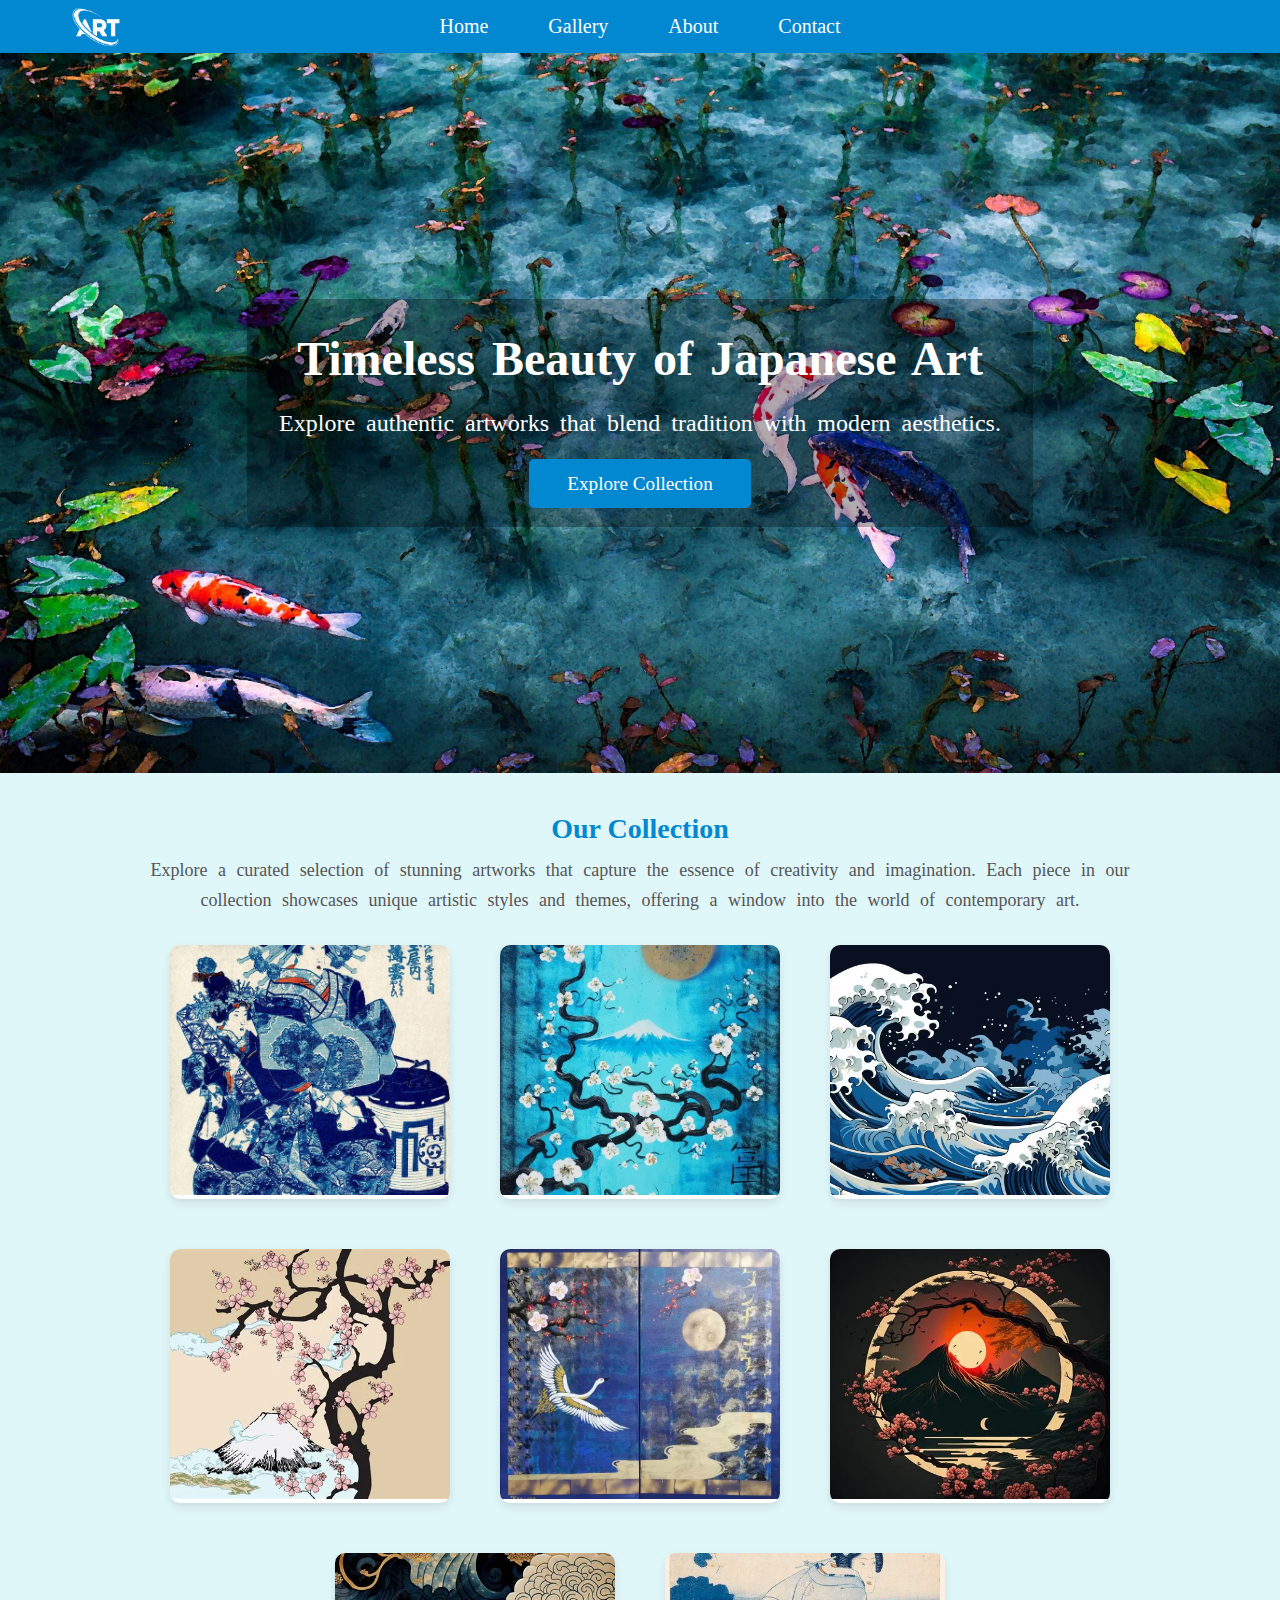
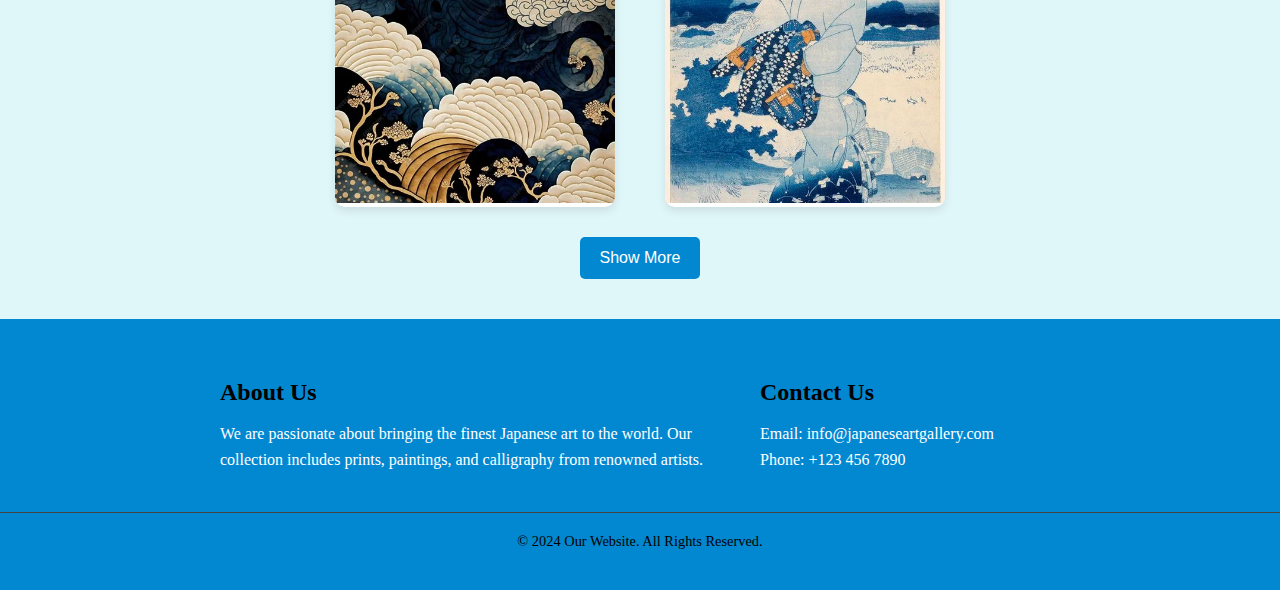
<file: index.html>
<!DOCTYPE html>
<html lang="en">
<head>
    <meta charset="UTF-8">
    <meta name="viewport" content="width=device-width, initial-scale=1.0">
    <meta name="description" content="Discover the beauty of traditional Japanese art. Explore our collection of paintings, prints, and calligraphy.">
    <title>Japanese Art Collection</title>
    <link rel="stylesheet" href="styles.css">
</head>
<body>
        <nav>
            <div class="navbar">
                <div class="brand">
                    <img src="images/logo.png" alt="logo de site web de art Japanese">
                </div>
                <ul>
                    <li><a href="index.html">Home</a></li>
                    <li><a href="gallery.html">Gallery</a></li>
                    <li><a href="about.html">About</a></li>
                    <li><a href="contact.html">Contact</a></li>
                </ul>
            </div>
        </nav>    

    <section id="home" class="hero">
        <div class="hero-content">
            <h2>Timeless Beauty of Japanese Art</h2>
            <p>Explore authentic artworks that blend tradition with modern aesthetics.</p>
            <a href="#collection" class="btn">Explore Collection</a>
        </div>
    </section>

    <section id="collection" class="gallery">
        <h2>Our Collection</h2>
        <p>Explore a curated selection of stunning artworks that capture the essence of creativity and imagination. Each piece in our collection showcases unique artistic styles and themes, offering a window into the world of contemporary art.</p>
        
        <div class="art-grid">
            <div class="art-item">
                <img src="images/blue-art1.webp" alt="Art 1">
            </div>
            <div class="art-item">
                <img src="images/-blue-art2.webp" alt="Art 2">
            </div>
            <div class="art-item">
                <img src="images/-blue-art3.webp" alt="Art 3">               
            </div>
            <div class="art-item">
                <img src="images/art4.webp" alt="Art 4">
            </div>

            <div class="art-item">
                <img src="images/-blue-art4.webp" alt="Art 1">
            </div>
            <div class="art-item">
                <img src="images/art2.webp" alt="Art 2">
            </div>
            <div class="art-item">
                <img src="images/art3.webp" alt="Art 3">               
            </div>
            <div class="art-item">
                <img src="images/blue-art6.webp" alt="Art 4">
            </div>


        </div>
        

        <div id="show-more">
            <button>Show More</button>
        </div>
    </section>

   
    


      <!-- Footer -->
      <footer>
        <div class="container">
            <div class="footer-content">
                <div class="footer-section about">
                    <h3>About Us</h3>
                    <p>We are passionate about bringing the finest Japanese art to the world. Our collection includes prints, paintings, and calligraphy from renowned artists.</p>
                </div>

                <div class="footer-section contact">
                    <h3>Contact Us</h3>
                    <p>Email: info@japaneseartgallery.com</p>
                    <p>Phone: +123 456 7890</p>
                </div>
            </div>
            <div class="footer-bottom">
                <p>&copy; 2024 Our Website. All Rights Reserved.</p>
            </div>
        </div>
    </footer>


  
    
</body>
</html>
</file>
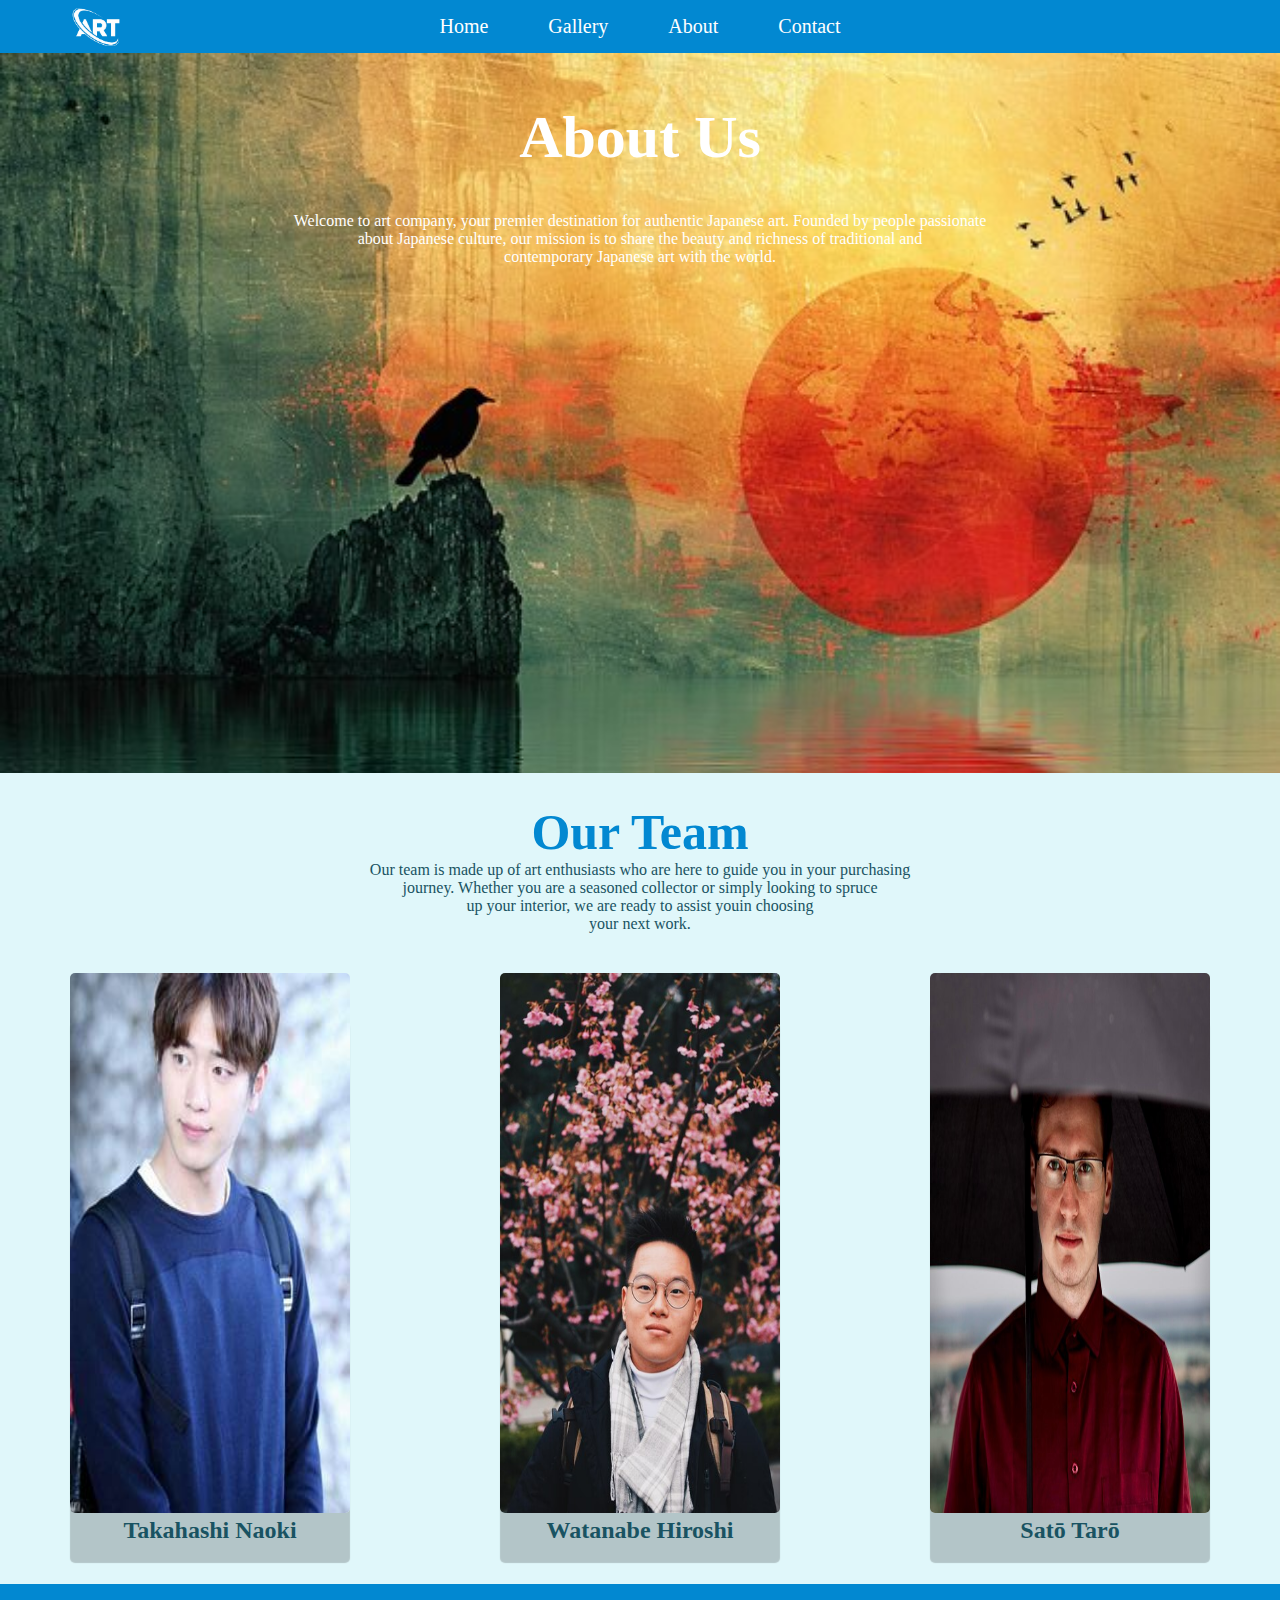
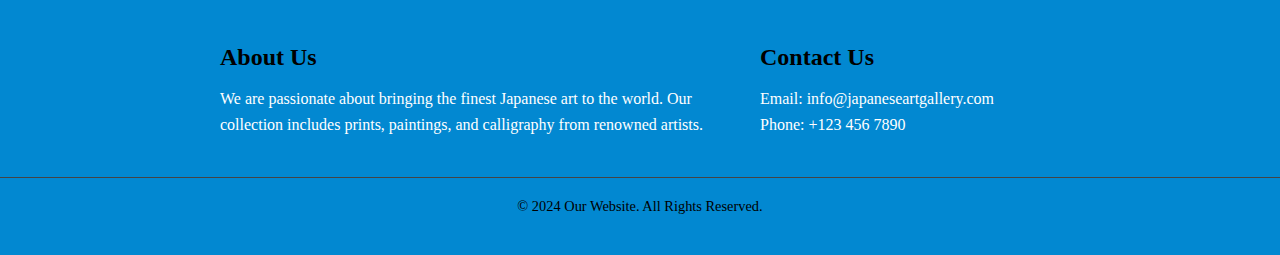
<file: about.html>
<!DOCTYPE html>
<html lang="en">
<head>
    <meta charset="UTF-8">
    <meta name="viewport" content="width=device-width, initial-scale=1.0">
    <meta name="description" content="Discover the beauty of traditional Japanese art. Explore our collection of paintings, prints, and calligraphy.">
    <title>Japanese Art Collection</title>
    <link rel="stylesheet" href="styles.css">
</head>
<body>
    <nav>
        <div class="navbar">
            <div class="brand">
                <img src="images/logo.png" alt="logo de site web de art Japanese">
            </div>
            <ul>
                <li><a href="index.html">Home</a></li>
                <li><a href="gallery.html">Gallery</a></li>
                <li><a href="about.html">About</a></li>
                <li><a href="contact.html">Contact</a></li>
            </ul>
        </div>
    </nav>  
    <section id="about-header">
        <div class="hero-about">
            <h1>About Us</h1>
            <p>
                Welcome to art company, your premier destination for authentic Japanese art. Founded by people passionate<br> about Japanese culture, our mission is to share the beauty and richness of traditional and<br> contemporary Japanese art with the world.
            </p>
        </div>
        
    </section>
    <section id="id-about">
        <h1 class="h1">Our Team</h1>
        <p>
            Our team is made up of art enthusiasts who are here to guide you in your purchasing<br> journey. Whether you are a seasoned collector or simply looking to spruce<br> up your interior, we are ready to assist youin choosing <br> your next work.
        </p>
        <div class="about-grid">
            <div class="equipe-about">
                <img src="images/equipe-1.jpg" alt="equipe-1">
                <h2>Takahashi Naoki</h2>
            </div>
            <div class="equipe-about">
                <img src="images/equipe-2.jpg" alt="equipe-2">
                <h2>Watanabe Hiroshi</h2>
            </div>
            <div class="equipe-about">
                <img src="images/equipe-3.jpg" alt="equipe-3">
                <h2>Satō Tarō</h2>
            </div>
        </div>
    </section>
    <!-- Footer -->
    <footer>
        <div class="container">
            <div class="footer-content">
                <div class="footer-section about">
                    <h3>About Us</h3>
                    <p>We are passionate about bringing the finest Japanese art to the world. Our collection includes prints, paintings, and calligraphy from renowned artists.</p>
                </div>

                <div class="footer-section contact">
                    <h3>Contact Us</h3>
                    <p>Email: info@japaneseartgallery.com</p>
                    <p>Phone: +123 456 7890</p>
                </div>
            </div>
            <div class="footer-bottom">
                <p>&copy; 2024 Our Website. All Rights Reserved.</p>
            </div>
        </div>
    </footer>
</body>
</html>
</file>
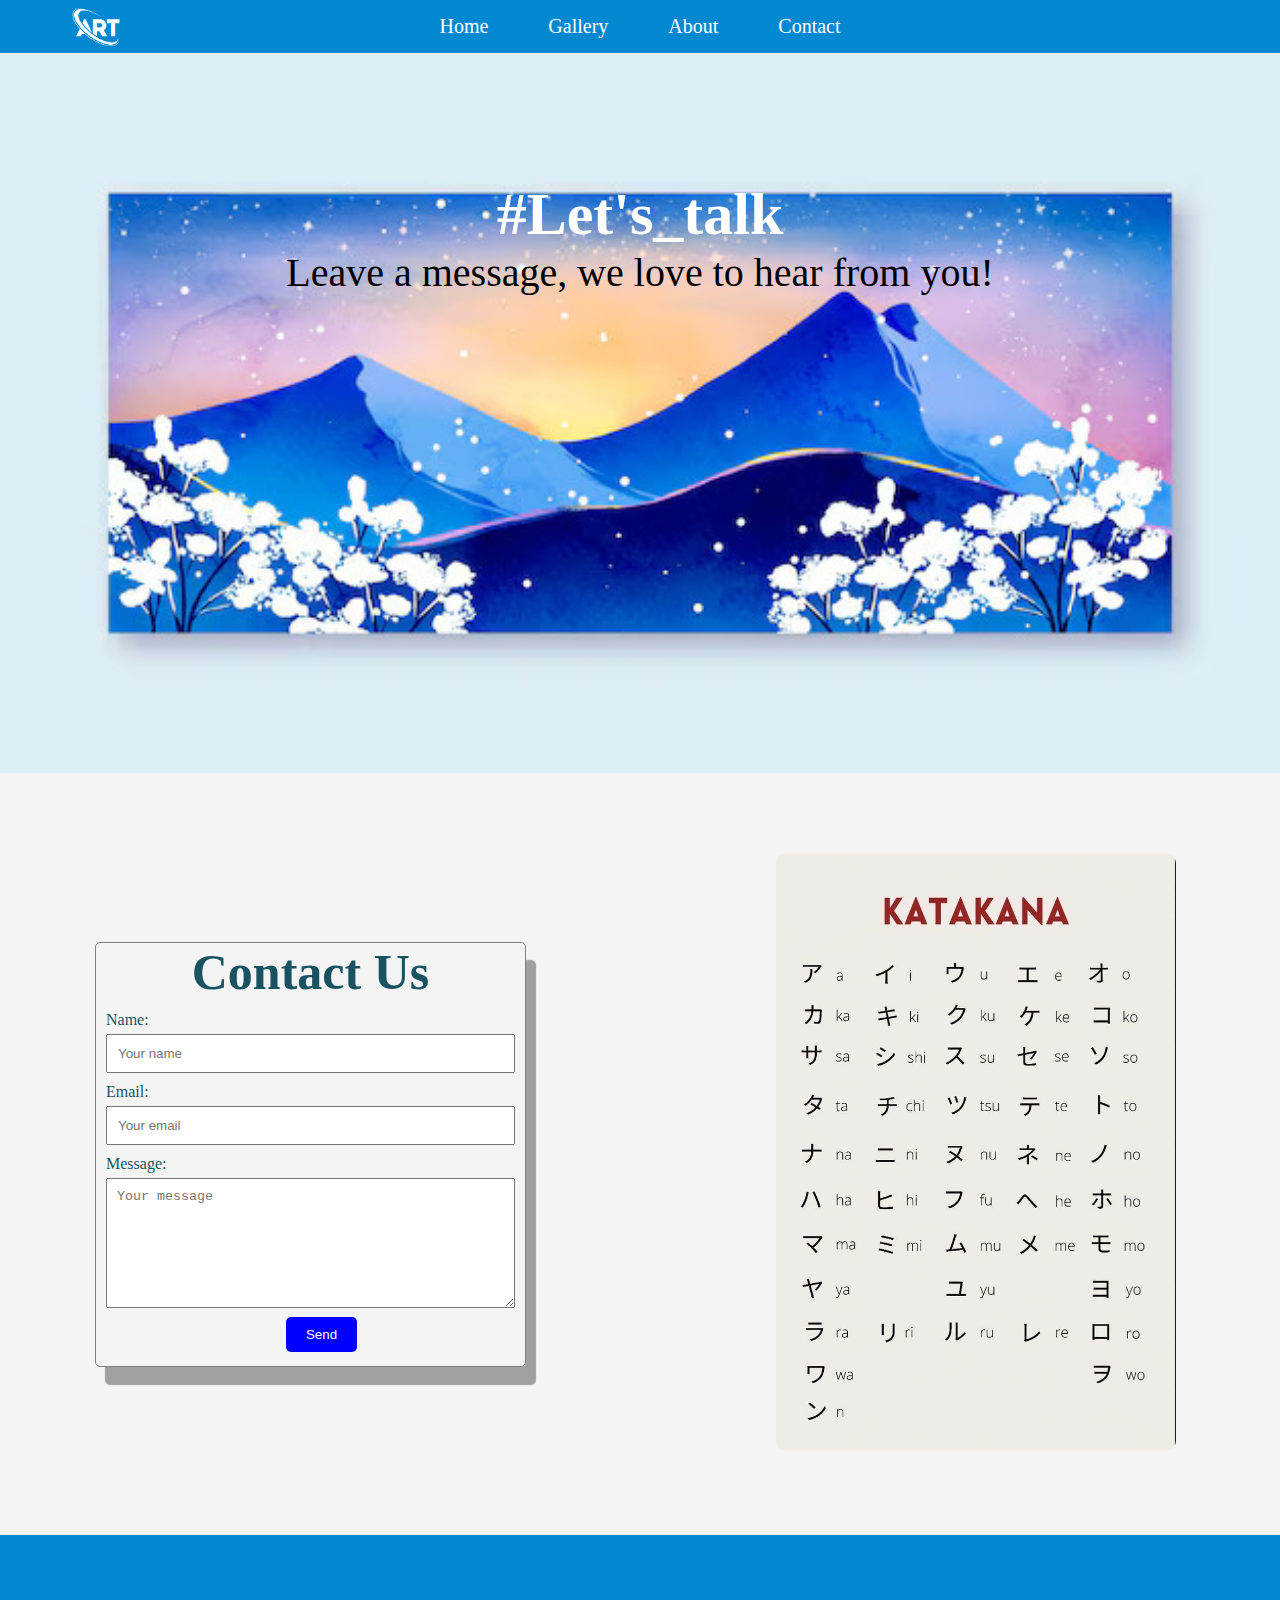
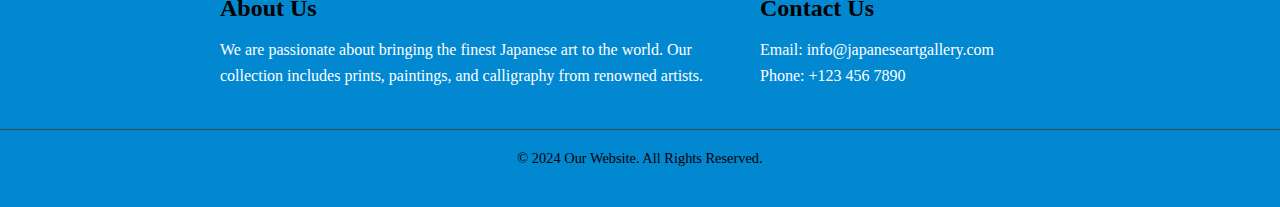
<file: contact.html>
<!DOCTYPE html>
<html lang="en">
    <head>
        <meta charset="UTF-8">
        <meta name="viewport" content="width=device-width, initial-scale=1.0">
        <meta name="description" content="Discover the beauty of traditional Japanese art. Explore our collection of paintings, prints, and calligraphy.">
        <title>Japanese Art Collection</title>
        <link rel="stylesheet" href="styles.css">
    </head>
<body>
    <nav>
        <div class="navbar">
            <div class="brand">
                <img src="images/logo.png" alt="logo de site web de art Japanese">
            </div>
            <ul>
                <li><a href="index.html">Home</a></li>
                <li><a href="gallery.html">Gallery</a></li>
                <li><a href="about.html">About</a></li>
                <li><a href="contact.html">Contact</a></li>
            </ul>
        </div>
    </nav> 
    <section id="contact-home">
        <div class="let-talk">
            <h1>#Let's_talk</h1>
            <p>Leave a message, we love to hear from you!</p>
        </div>
    </section>
    <section id="form-contact">
        <div class="form-msg">
            <div class="form-label">
                <h1>Contact Us</h1>
                <form method="POST">
                    <label for="name">Name:</label>
                    <input type="text" id="name" name="name" placeholder="Your name" required>

                    <label for="email">Email:</label>
                    <input type="email" id="email" name="email" placeholder="Your email" required>

                    <label for="message">Message:</label>
                    <textarea id="message" name="message" placeholder="Your message" required></textarea>
                    <div class="send">
                        <button type="submit">Send</button></div>
                    
                </form>
            </div>
            <div class="contact-img">
                <img src="images/list-alpha.jpg" alt="photos for maps">
            </div>
        </div>
    </section>
    <footer>
        <div class="container">
            <div class="footer-content">
                <div class="footer-section about">
                    <h3>About Us</h3>
                    <p>We are passionate about bringing the finest Japanese art to the world. Our collection includes prints, paintings, and calligraphy from renowned artists.</p>
                </div>

                <div class="footer-section contact">
                    <h3>Contact Us</h3>
                    <p>Email: info@japaneseartgallery.com</p>
                    <p>Phone: +123 456 7890</p>
                </div>
            </div>
            <div class="footer-bottom">
                <p>&copy; 2024 Our Website. All Rights Reserved.</p>
            </div>
        </div>
    </footer>
</body>
</html>
</file>
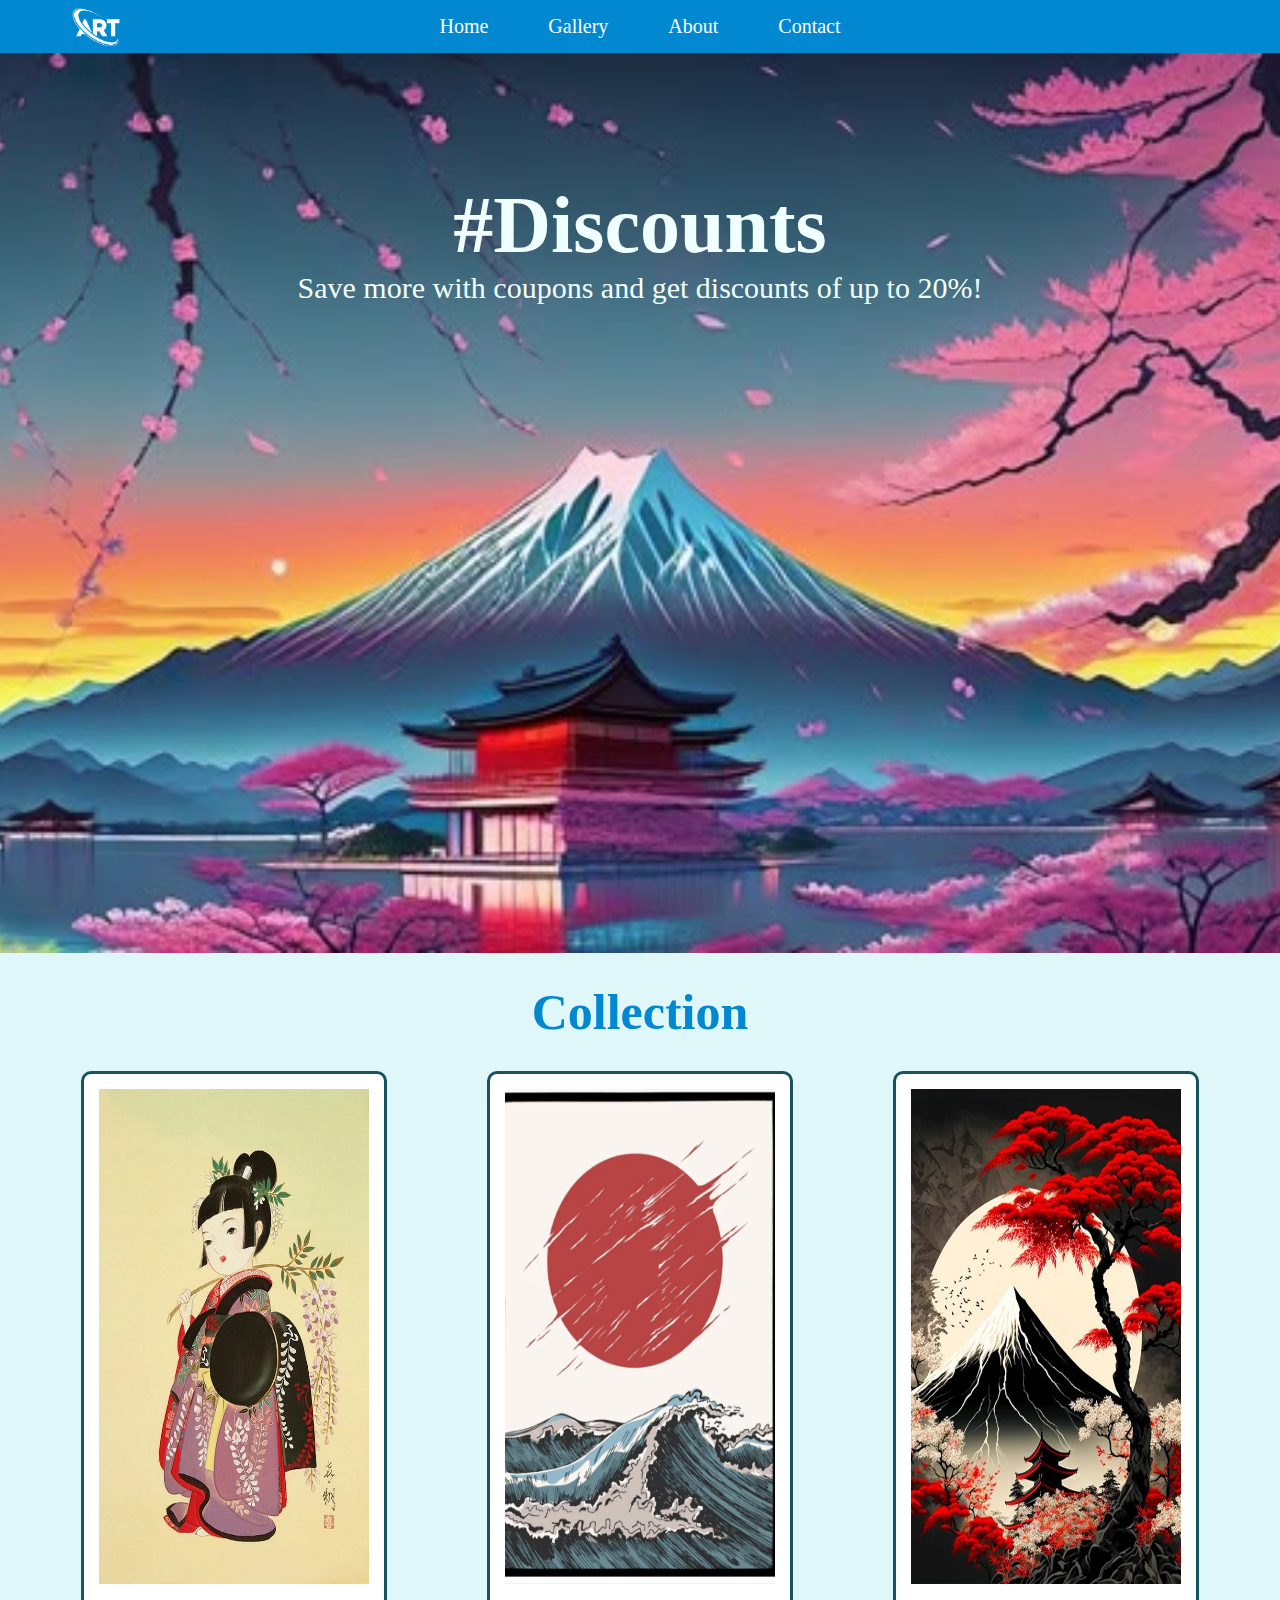
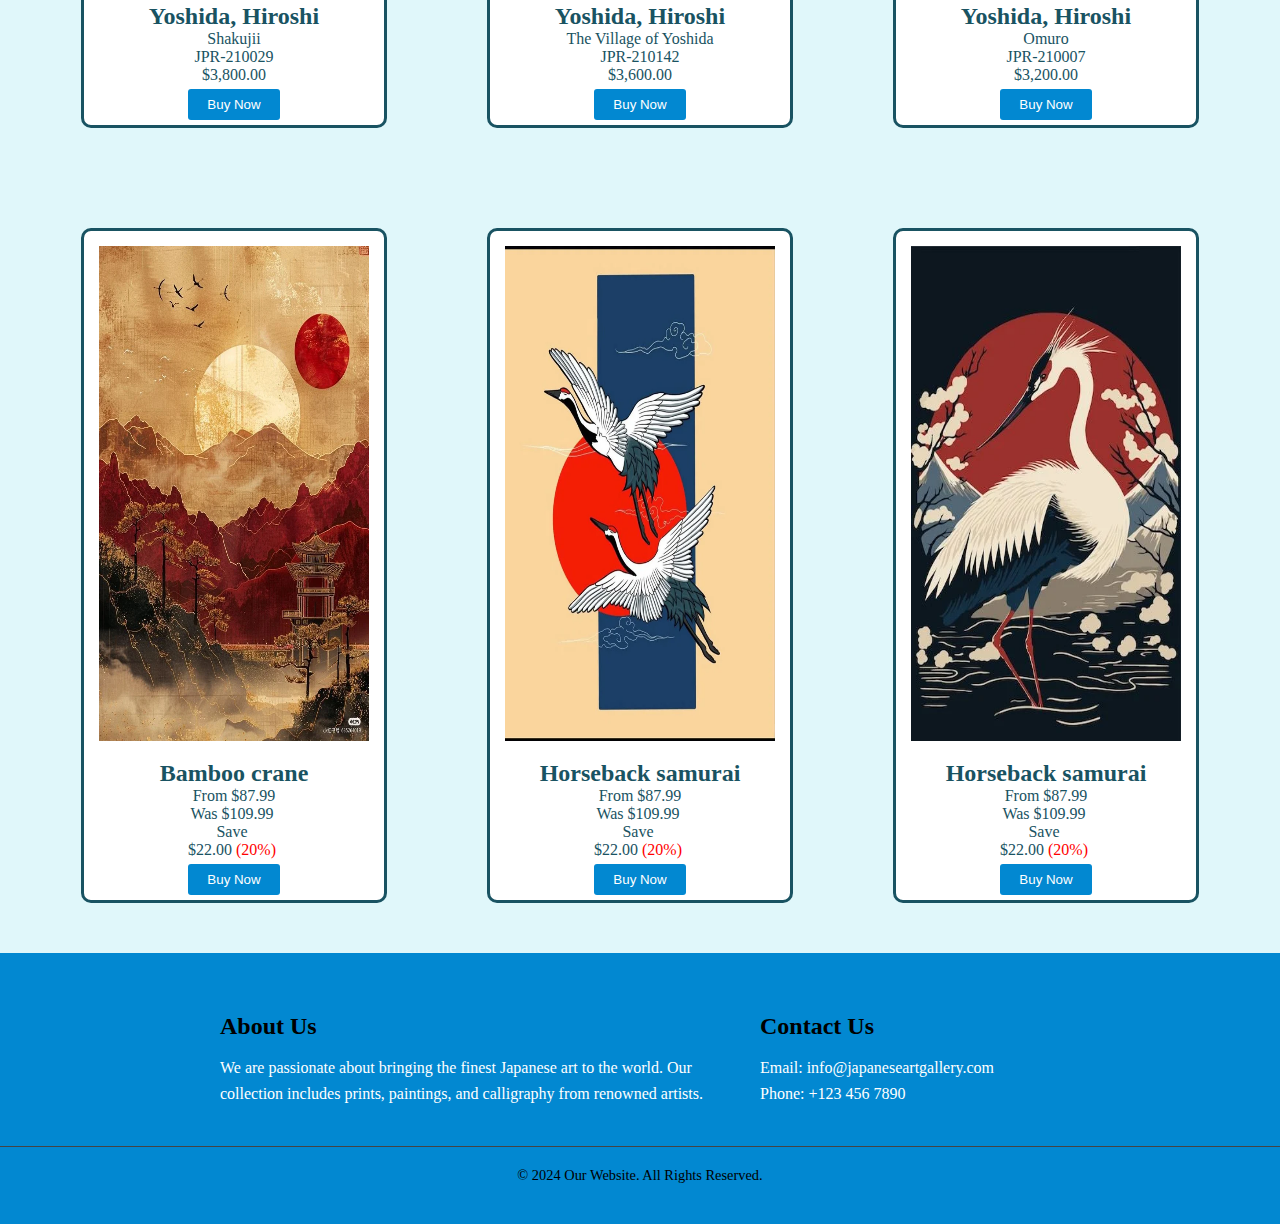
<file: gallery.html>
<!DOCTYPE html>
<html lang="en">
<head>
    <meta charset="UTF-8">
    <meta name="viewport" content="width=device-width, initial-scale=1.0">
    <meta name="description" content="Discover the beauty of traditional Japanese art. Explore our collection of paintings, prints, and calligraphy.">
    <title>Japanese Art Collection</title>
    <link rel="stylesheet" href="styles.css">
</head>
<body>
    <nav>
        <div class="navbar">
            <div class="brand">
                <img src="images/logo.png" alt="logo de site web de art Japanese">
            </div>
            <ul>
                <li><a href="index.html">Home</a></li>
                <li><a href="gallery.html">Gallery</a></li>
                <li><a href="about.html">About</a></li>
                <li><a href="contact.html">Contact</a></li>
            </ul>
        </div>
    </nav>  
    <section id="head">
        <div class="reduct">
            <h1>#Discounts</h1>
            <p>Save more with coupons and get discounts of up to 20%!</p>
        </div>
    </section>
    <section id="gall">
        <h1 class="h1">Collection</h1>
        <div class="jpn-grid">
            <div class="jpn-item">
                <img src="images/pic-1.webp" alt="art-jpn-1">
                <h2>Yoshida, Hiroshi</h2>
                <p>Shakujii<br>
                    JPR-210029<br>
                    $3,800.00</p>
                    <button type="button">Buy Now</button>
            </div>
            <div class="jpn-item">
                <img src="images/pic-2.webp" alt="art-jpn-2">
                <h2>Yoshida, Hiroshi</h2>
                <p>
                    The Village of Yoshida<br>
                    JPR-210142<br>
                    $3,600.00
                </p>
                <button type="button">Buy Now</button>
            </div>
            <div class="jpn-item">
                <img src="images/pic-3.webp" alt="art-jpn-3">
                <h2>Yoshida, Hiroshi</h2>
                <p>
                    Omuro<br>
                    JPR-210007<br>
                    $3,200.00
                </p>
                <button type="button">Buy Now</button>
            </div>
            <div class="jpn-item">
                <img src="images/pic-4.webp" alt="art-jpn-4">
                <h2>Bamboo crane</h2>
                <p>
                    From $87.99<br>
                    Was $109.99 <br>
                    Save <br>
                    $22.00 <span>(20%)</span> 
                </p>
                <button type="button">Buy Now</button>
            </div>
            <div class="jpn-item">
                <img src="images/pic-5.webp" alt="art-jpn-5">
                <h2>Horseback samurai</h2>
                <p>From $87.99<br>
                    Was $109.99 <br>
                    Save <br>
                    $22.00 <span>(20%)</span> </p>
                    <button type="button">Buy Now</button>
            </div>
            <div class="jpn-item">
                <img src="images/pic-6.webp" alt="art-jpn-6">
                <h2>Horseback samurai</h2>
                <p>From $87.99<br>
                    Was $109.99 <br>
                    Save <br>
                    $22.00 <span>(20%)</span> </p>
                    <button type="button">Buy Now</button>
            </div>
        </div>
    </section>
    <footer>
        <div class="container">
            <div class="footer-content">
                <div class="footer-section about">
                    <h3>About Us</h3>
                    <p>We are passionate about bringing the finest Japanese art to the world. Our collection includes prints, paintings, and calligraphy from renowned artists.</p>
                </div>

                <div class="footer-section contact">
                    <h3>Contact Us</h3>
                    <p>Email: info@japaneseartgallery.com</p>
                    <p>Phone: +123 456 7890</p>
                </div>
            </div>
            <div class="footer-bottom">
                <p>&copy; 2024 Our Website. All Rights Reserved.</p>
            </div>
        </div>
    </footer>
</body>
</html>
</file>
<file: styles.css>
* {
    margin: 0;
    padding: 0;
    box-sizing: border-box;
}

body {
    font-family: cursive;
    color: #195362;
    background-color: #f4f4f4;
}

nav {
    background-color: #0288D1; /* sea blue */
    padding: 15px 20px;
}

.navbar {
    display: flex;
    justify-content: space-evenly;
    align-items: center;
}

.navbar ul {
    list-style: none;
    margin: 0;
    padding: 0;
    display: flex;
}

.navbar ul li {
    margin: 0 15px;
    position: relative;
}

.navbar ul li a {
    text-decoration: none;
    color: rgb(255, 255, 255);
    font-size: 20px;
    padding: 10px 15px;
    transition: color 0.3s ease, background-color 0.3s ease;
}

.navbar ul li a:hover {
    color: #0288D1; /* sea blue */
    background-color: #81D4FA; /* lighter sea blue */
    border-radius: 5px;
}

.navbar ul li::after {
    content: '';
    position: absolute;
    left: 0;
    bottom: -3px;
    width: 100%;
    height: 3px;
    background-color: #81D4FA; /* lighter sea blue */
    transform: scaleX(0);
    transition: transform 0.3s ease;
}

.navbar ul li:hover::after {
    transform: scaleX(1);
}

.brand {
    display: flex;
    position: absolute;
    margin-right: 85%;
    margin-top: 1px;
    width: 80px;
    height: 80px;
}



/* Hero section*/
.hero {
    background-image: url('images/landing1-min.jpg');
    background-size: cover;
    background-position: center;
    height: 80vh;
    display: flex;
    justify-content: center;
    align-items: center;
    color: white;
    text-align: center;
}

.hero-content {
    background-color: rgba(0, 0, 0, 0.3);
    padding: 2em;
    border-radius: 10px;
}

.hero h2 {
    font-size: 3em;
    margin-bottom: 0.5em;
    word-spacing: 5px;
}

.hero p {
    font-size: 1.5em;
    margin-bottom: 1.5em;
    word-spacing: 5px;
}

.btn {
    background-color: #0288D1;
    color: white;
    padding: 0.75em 2em;
    border-radius: 5px;
    text-decoration: none;
    font-size: 1.2em;
}

.btn:hover {
    background-color: #6e99f5;
}



/* Start Gallery */

section#collection {
    padding: 40px;
    text-align: center;
    background-color: #E0F7FA; /* light sea color */
}

#collection h2 {
    color: #0288D1;
    font-size: 28px;
    margin-bottom: 10px;
}

#collection p {
    font-size: 18px;
    color: #555;
    margin-bottom: 30px;
    max-width: 1000px;
    margin-left: auto;
    margin-right: auto;
    word-spacing: 6px; /* Adjust this value as needed */

    line-height: 30px;

}

.art-grid {
    display: flex;
    flex-wrap: wrap;
    justify-content: center;
    gap: 50px;
}

.art-item {
    width: 280px;
    background-color: white;
    border-radius: 10px;
    box-shadow: 0 4px 8px rgba(0, 0, 0, 0.1);
    overflow: hidden;
    transition: transform 0.3s ease, box-shadow 0.3s ease;
}

.art-item img {
    width: 100%;
    height: 250px;
    object-fit: cover;
}

.art-item:hover {
    transform: translateY(-10px);
    box-shadow: 0 8px 16px rgba(0, 0, 0, 0.2);
}

#show-more {
    margin-top: 30px;
}

#show-more button {
    background-color: #0288D1;
    color: white;
    border: none;
    padding: 12px 20px;
    border-radius: 5px;
    font-size: 16px;
    cursor: pointer;
    transition: background-color 0.3s ease;
}

#show-more button:hover {
    background-color: #81D4FA;
}





/* Footer */
footer {
    background-color:#0288D1 ;
    color: rgb(0, 0, 0);
    padding: 40px 0;
}

.footer-content {
    display: flex;
    justify-content: space-between;
    flex-wrap: wrap;
    margin-bottom: 20px;
    padding-left: 200px;

}

.footer-section {
    flex: 1;
    padding: 20px;
}

.footer-section h3 {
    margin-bottom: 15px;
    font-size: 1.5em;
}

.footer-section p {
    color: #ffffff;
    font-size: 1em;
    line-height: 1.6;
}

.footer-bottom {
    text-align: center;
    padding-top: 20px;
    border-top: 1px solid #444;
}

footer p {
    margin: 0;
    font-size: 0.9em;
}
/* page gallery */
#head{
    background-image: url('images/home-gall.jpg');
    background-size: cover;
    background-position: center;
    text-align: center;
    height: 100vh;
}
.reduct{
    padding-top: 127px;
    color: azure;
}
.reduct h1{
    font-size: 80px;
}
.reduct p{
    font-size: 30px;
}
#gall{
    background-color: #E0F7FA;
}
.h1{
    text-align: center;
    font-size: 50px;
    color: #0288D1;
    padding-top: 30px;
    
}
.jpn-grid{
    display: flex;
    flex-wrap: wrap;
    justify-content: center;
    gap: 100px;
    margin-top: 30px;
    padding-bottom: 50px;
    text-align: center;
}
.jpn-item{
    border: solid;
    border-radius: 10px;
    cursor: pointer;
    background-color: #ffffff;
}
.jpn-item img{
    width: 270px;
    height: 55vh; 
    margin: 15px;
}
.jpn-item span{
    color: red;
}
.jpn-item button{
    background-color: #0288D1;
    color: #ffffff;
    margin: 5px;
    border-radius: 3px;
    border: none;
    padding: 8px 19px;
    cursor: pointer;
}


}
.jpn-item:hover{
    transform: scale(1.1,1.1);
    transition: 0.3s ease-out;
}
/* page About */
#about-header{
    background-image: url('images/about-hero.jpg');
    background-size: cover;
    height: 80vh;
    color: #ffffff; 
}
#about-header h1{
    padding: 50px 0 40px 0;
    font-size: 60px;
    text-align: center;
}
#about-header p{
    max-width: 100%;
    text-align: center;
}
#id-about{
    background-color: #E0F7FA;
}
#id-about p{
    text-align: center;
    max-width: 100%;
}
.about-grid{
    display: flex;
    flex-wrap: wrap;
    justify-content: space-around;
    gap: 10px;
    margin-top: 40px;
    padding-bottom: 40px;
}
.equipe-about img{
    border-radius: 5px;
    box-shadow: 0 50px 1px 0px rgba(0, 0, 0, 0.2);
    width: 280px;
    height: 60vh;
}
.equipe-about h2{
    text-align: center;
}
/* -------------------page contact----------------- */
#contact-home{
    background-image: url('images/home-contact.jpg');
    background-size: cover;
    background-repeat: no-repeat;
    background-position: center;
    height: 80vh;
    text-align: center;
}
.let-talk{
    padding-top: 127px;
    color: rgb(35, 37, 37);
}
.let-talk h1{
    font-size: 60px;
    color: #ffffff;
}
.let-talk p{
    font-size: 40px;
    color: #000001;
}

.form-msg {
    display: flex;
    align-items: center;
    justify-content: space-between;
    flex-wrap: wrap;
}

.form-label{
    width: 431px;
    margin-left: 95px;
    border: solid 1px #827e7e;
    border-radius: 5px;
    box-shadow:  10px 18px 1px rgba(139, 139, 139, 0.8);
}

.contact-img{
    flex: 1;
    padding: 80px;
}

.contact-img img {
    width: 400px;
    margin-left: 170px;
    height: auto;
    border-radius: 10px;
}

#form-contact h1 {
    text-align: center;
    font-size: 50px;
    margin-bottom: 10px;
}

#form-contact form {
    max-width: 100%;
    padding-left: 10px;
    padding-right: 10px;
    
}

#form-contact label {
    display: block;
    margin-top: 10px;
}

#form-contact input, #form-contact textarea {
    width: 100%;
    padding: 10px;
    margin-top: 5px;
}
#form-contact textarea {
    height: 130px;
}
.send{
    position: relative;
    padding-left: 44%;
    margin-bottom: 14px;
    margin-top: 5px;
    
}
.send button {
    padding: 10px 20px;
    background-color: blue;
    color: white;
    border: none;
    border-radius: 5px;
    cursor: pointer;
}
</file>
